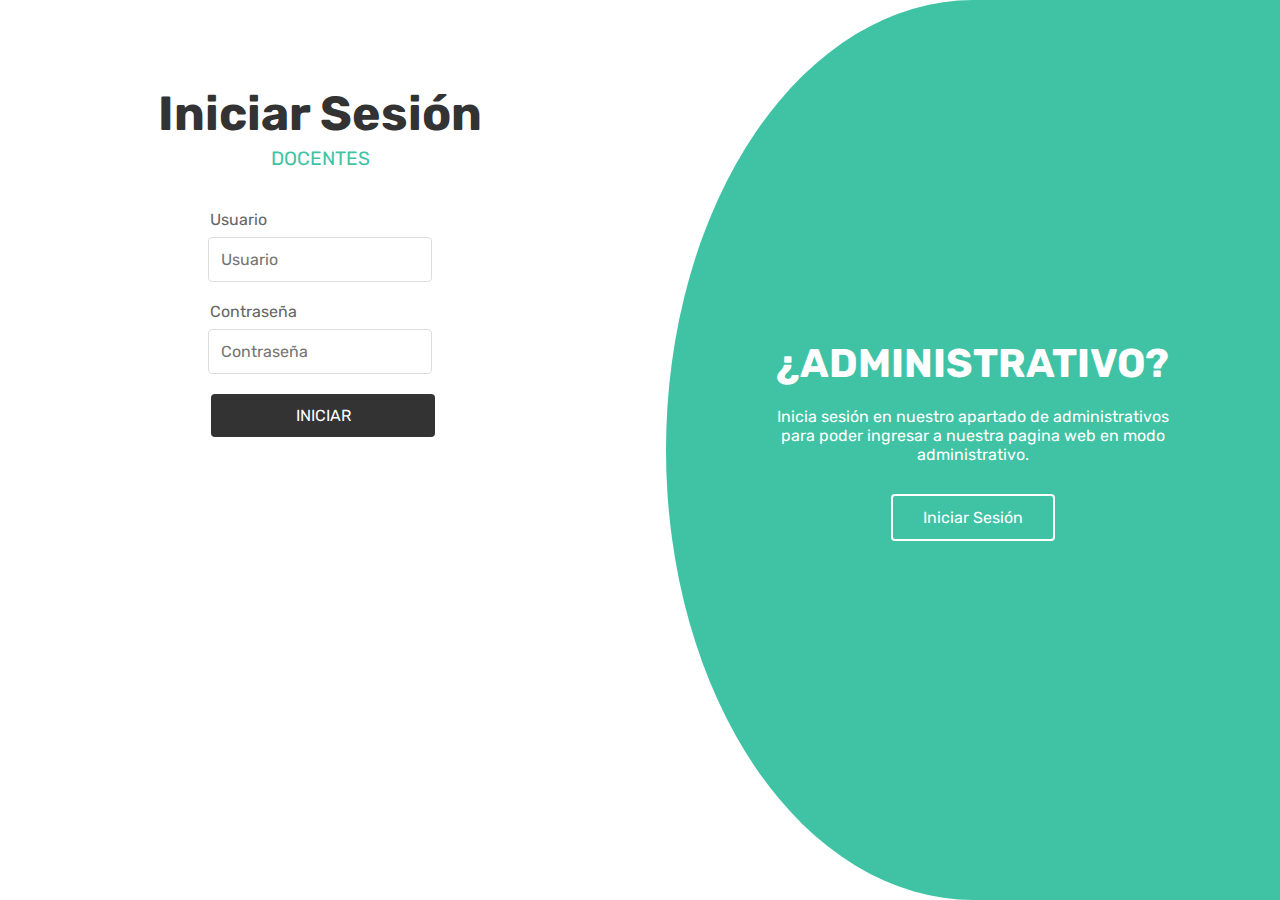
<file: index.html>
<!DOCTYPE html>
<html lang="es">
<head>
    <meta charset="UTF-8">
    <meta http-equiv="X-UA-Compatible" content="IE=edge">
    <meta name="viewport" content="width=device-width, initial-scale=1.0">
    <title>Inicio Sesión Docente</title>
    <link rel="stylesheet" href="Inicio/Docente/c-edua.css">
</head>
<body>
    <div class="login-container">
        <h1>Iniciar Sesión</h1>
        <div class="subtitle">DOCENTES</div>
        <form action="Docente/Home/index.php">
            <div class="form-group">
                <label class="etiquetas">Usuario</label>
                <input type="text" placeholder="Usuario">
            </div>
            <div class="form-group">
                <label class="etiquetas">Contraseña</label>
                <input type="password" placeholder="Contraseña">
            </div>
            <a href="Docente/Home/index.php" target="_blank">
                <button type="submit" class="iniciar">INICIAR</button>
            </a>
            
        </form>
    </div>
    <div class="admin-container">
        <h2 class="admin-title">¿ADMINISTRATIVO?</h2>
        <p class="admin-text">Inicia sesión en nuestro apartado de administrativos para poder ingresar a nuestra pagina web en modo administrativo.</p>
        <a href="Inicio/Administrador/index.html">
            <button class="admin-button">Iniciar Sesión</button>
        </a>
    </div>
</body>
</html>
</file>
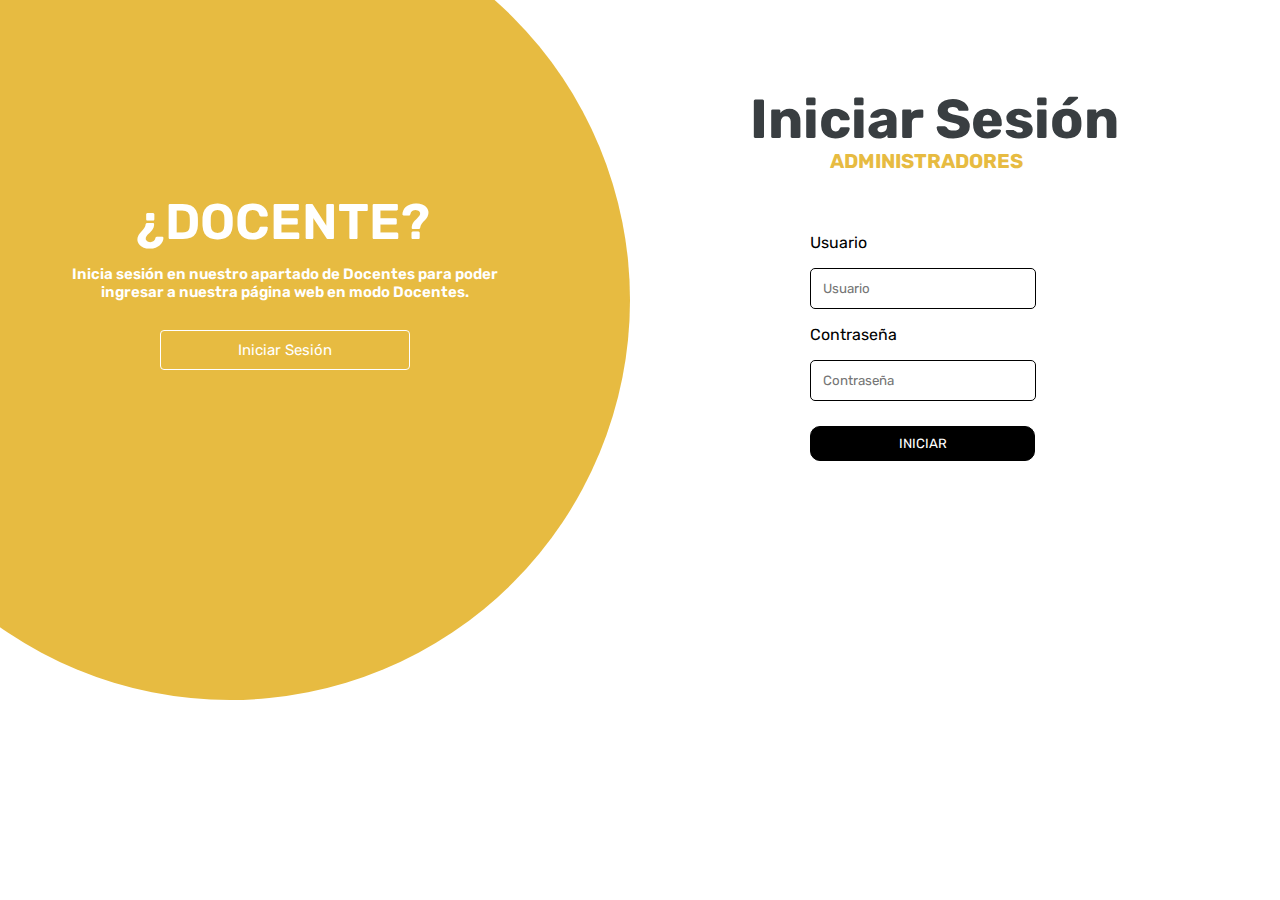
<file: Inicio/Administrador/index.html>
<!DOCTYPE html>
<html lang="en">
<head>
    <meta charset="UTF-8">
    <meta name="viewport" content="width=device-width, initial-scale=1.0">
    <link rel="stylesheet" href="./index.css">
    <title>Inicio Sesión Administrador</title>
</head>
<body>
    <header></header>
    <main>
    <div class="container">
        <div class="Login-container">
            <h1 id="Titulo-Login">Iniciar Sesión</h1>
            <p id="Subtitulo-login">ADMINISTRADORES</p>
            <form class="Login" action="/C-Edu/Administrador/Home/index.php">
                <p id="p-usuario">Usuario</p>
                <input id="campo-usuario" type="text" placeholder="Usuario">
                <p id="p-contraseña">Contraseña</p>
                <input id="campo-contraseña" type="password" placeholder="Contraseña">
                <button id="button-login" type="submit">INICIAR</button>
            </form>
        </div>
        <div class="Docente-container">
            <h2 id="titulo-docente">¿DOCENTE?</h2>
            <p id="p-docente">Inicia sesión en nuestro apartado de Docentes para poder ingresar a nuestra página web en modo Docentes.</p>
            <a href="../../index.html">
                <button id="button-docente">Iniciar Sesión</button>
            </a>
        </div>
    </div>
    </main>
    <footer></footer>
</body>
</html>
</file>
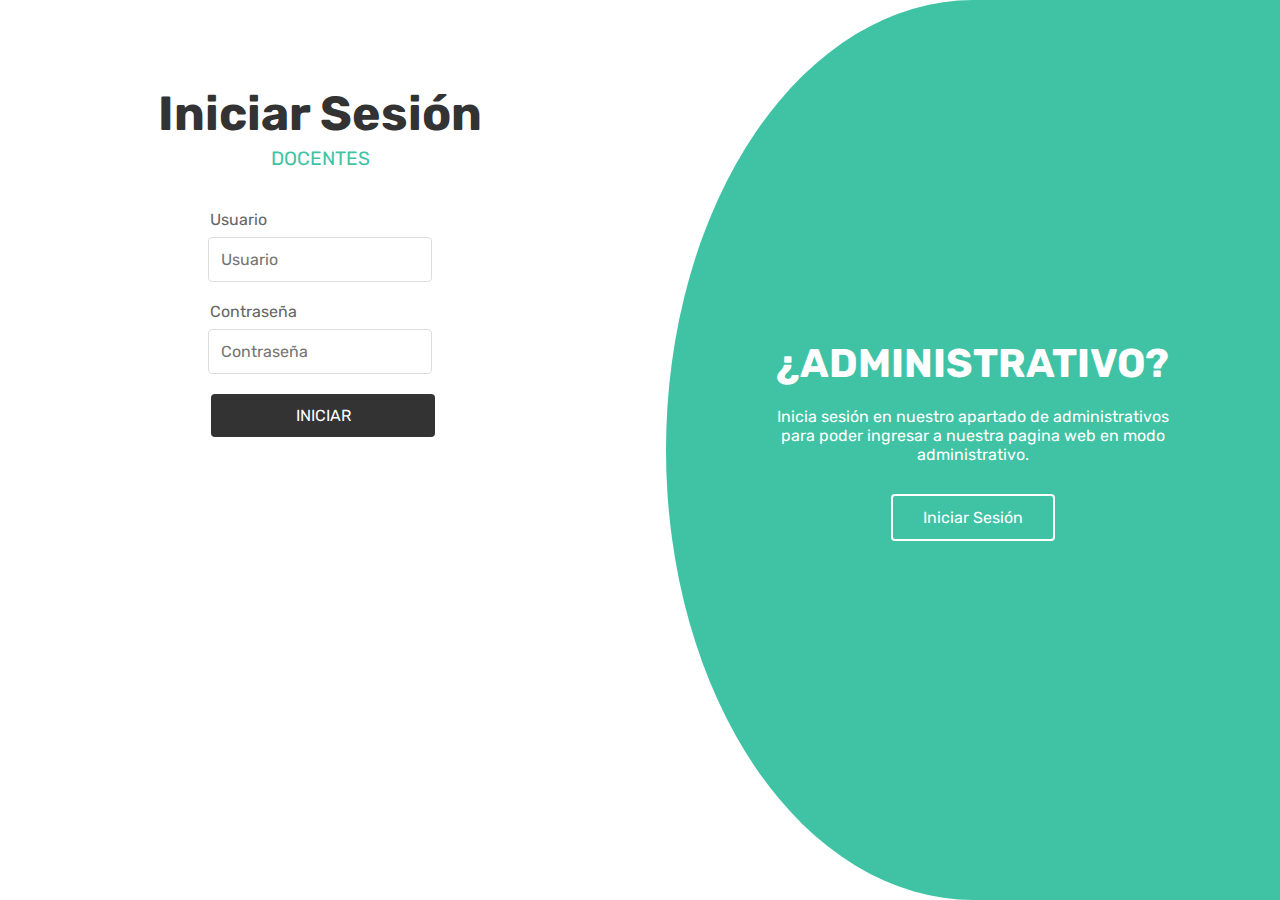
<file: Inicio/Docente/c-eduad.html>
<!DOCTYPE html>
<html lang="es">
<head>
    <meta charset="UTF-8">
    <meta http-equiv="X-UA-Compatible" content="IE=edge">
    <meta name="viewport" content="width=device-width, initial-scale=1.0">
    <title>ADMINISTRATIVO</title>
    <link rel="stylesheet" href="c-edua.css">
</head>
<body>
    <div class="login-container">
        <h1>Iniciar Sesión</h1>
        <div class="subtitle">DOCENTES</div>
        <form action="/Docente/Home/index.html">
            <div class="form-group">
                <label class="etiquetas">Usuario</label>
                <input type="text" placeholder="Usuario">
            </div>
            <div class="form-group">
                <label class="etiquetas">Contraseña</label>
                <input type="password" placeholder="Contraseña">
            </div>
            <a href="/Docente/Home/index.html" target="_blank">
                <button type="submit" class="iniciar">INICIAR</button>
            </a>
            
        </form>
    </div>
    <div class="admin-container">
        <h2 class="admin-title">¿ADMINISTRATIVO?</h2>
        <p class="admin-text">Inicia sesión en nuestro apartado de administrativos para poder ingresar a nuestra pagina web en modo administrativo.</p>
        <a href="../Administrador/index.html">
            <button class="admin-button">Iniciar Sesión</button>
        </a>
    </div>
</body>
</html>
</file>
<file: Inicio/Docente/c-edua.css>
@import url('https://fonts.googleapis.com/css2?family=Rubik:ital,wght@0,300..900;1,300..900&display=swap');
* {
    margin: 0;
    padding: 0;
    box-sizing: border-box;
    font-family: "Rubik", serif;
}

body {
    display: flex;
    min-height: 100vh;
    background: white;
}

.login-container {
    width: 50%;
    padding: 40px;
    text-align: center;
    position: absolute;
    top: 45px;
}

.admin-container {
    position: absolute;
    right: 0;
    top: 0;
    width: 48%;
    height: 100%;
    background: #40C3A5;
    border-radius: 50% 0 0 50%;
    padding: 50px;
    color: white;
    display: flex;
    flex-direction: column;
    justify-content: center;
    align-items: center;
}


h1 {
    color: #333;
    font-size: 3rem;
    margin-bottom: 5px;
    text-align: center;
}

.subtitle {
    color: #40C3A5;
    font-size: 1.2rem;
    margin-bottom: 40px;
    text-align: center;
}

.form-group {
    margin-bottom: 20px;
}

label {
    display: block;
    color: #666;
    margin-bottom: 8px;
    border-radius: 3px;
}

input {
    width: 40%; 
    padding: 12px;
    border: 1px solid #ddd;
    border-radius: 4px;
    font-size: 1rem;
}
label{
text-align: left;
position: relative;
right: -170px;
}
button {
    width: 60%;
    padding: 12px;
    background: #333;
    color: white;
    border: none;
    border-radius: 4px;
    font-size: 1rem;
    cursor: pointer;
    margin-bottom: 20px;
}
.iniciar{
    width: 35%;
    padding: 12px;
    position: absolute;
    right: 205px;
    background: #333;
    color: white;
    border: none;
    border-radius: 4px;
    font-size: 1rem;
    cursor: pointer;
    margin-bottom: 20px;
}

.forgot-password {
    position: absolute;
    top: 420px;
    right: 217px;
    color: #666;
    text-decoration: none;
    font-size: 0.9rem;
}

.forgot-password:hover {
    text-decoration: underline;
}

.admin-title {
    font-size: 2.5rem;
    margin-bottom: 20px;
    text-align: center;
}

.admin-text {
    text-align: center;
    margin-bottom: 30px;
    max-width: 80%;
}

.admin-button {
    background: transparent;
    border: 2px solid white;
    padding: 12px 30px;
    width: auto;
    transition: .5s;
}

.admin-button:hover{
    color: #40C3A5;
    background-color: rgb(255, 255, 255);
}

@media (max-width: 768px) {
    body {
        flex-direction: column;
    }
    .login-container, .admin-container {
        width: 100%;
    }
    .admin-container {
        clip-path: polygon(0 0, 100% 0, 100% 100%, 0 100%);
    }
}
</file>
<file: Inicio/Administrador/index.css>
@import url('https://fonts.googleapis.com/css2?family=Rubik:ital,wght@0,300..900;1,300..900&display=swap');

*{
    font-family: "Rubik", serif;
}

body{
    background-color: white;
    display: flex;
    min-height: 100vh;
    margin: 0px;
    padding: 0px;
    overflow: hidden;

}
.Login-container{
    width: auto;
    height: auto;
    position: relative;
    right: -750px;
    top: 50px;
    
}
#p-usuario{
    width: 200px;
}
#p-contraseña{
    width: 200px;
}
#Titulo-Login{
    font-size: 55px;
    color: #393E41;
    width: 380px;
}
#Subtitulo-login{
    font-size: 20px;
    width: 200px;
    color: #E7BB41;
    position: relative;
    right: -80px;
    top: -40px;
    font-weight: bold;
}
.Login{
    text-align: left;
    position: relative;
    right: -60px;
    width: 200px;
}
#campo-usuario{
    width: 200px;
    height: 15px;
    border-width: 1px;
    border-style: solid;
    border-color: #000000;
    border-radius: 5px;
    padding: 12px;

}
#campo-contraseña{
    width: 200px;
    height: 15px;
    border-width: 1px;
    border-style: solid;
    border-color: #000000;
    border-radius: 5px;
    padding: 12px;
    
}
#button-login{
    width: 225px;
    height: 35px;
    position: relative;
    right: 0px;
    top: 25px;
    border-radius: 10px;
    border-color: #000000;
    border-width: 1px;
    border-style: solid;
    background-color: #000000;
    color: white;
    cursor: pointer;
    transition: .5s;
}
#button-login:hover{
    color: #E7BB41;
    background-color: rgb(255, 255, 255);
}
#ad-contraseña{
    width: 150px;
    height: auto;
    position: relative;
    font-size: 12px;
    color: #393E41;
    text-decoration: none;
    right: -35px;
    top: 30px;
}
.Docente-container{
    position: absolute;
    top: -100px;
    right: 650px;
    background-color: #E7BB41;
    width: 800px;
    height: 800px;
    border-radius: 50%;
    z-index: 0;
}
#titulo-docente{
    z-index: 2;
    position: absolute;
    font-size: 50px;
    right: 200px;
    width: auto;
    height: auto;
    top: 250px;
    color: white;
    font-weight: 600;
    
}
#p-docente{
    z-index: 2;
    position: absolute;
    font-size: 15px;
    right: 130px;
    width: 430px;
    height: auto;
    top: 350px;
    color: white;
    font-weight: 600;
    text-align: center;
}
#button-docente{
    z-index: 2;
    border-radius: 4px ;
    position: absolute;
    right: 220px;
    top: 430px;
    width: 250px;
    height: 40px;
    font-size: 15px;
    color: white;
    background-color: #E7BB41;
    border-color: white;
    border-width: 1px;
    border-style: solid;
    cursor: pointer;
    transition: .5s;
}
#button-docente:hover{
    color: #E7BB41;
    background-color: rgb(255, 255, 255);}
</file>
